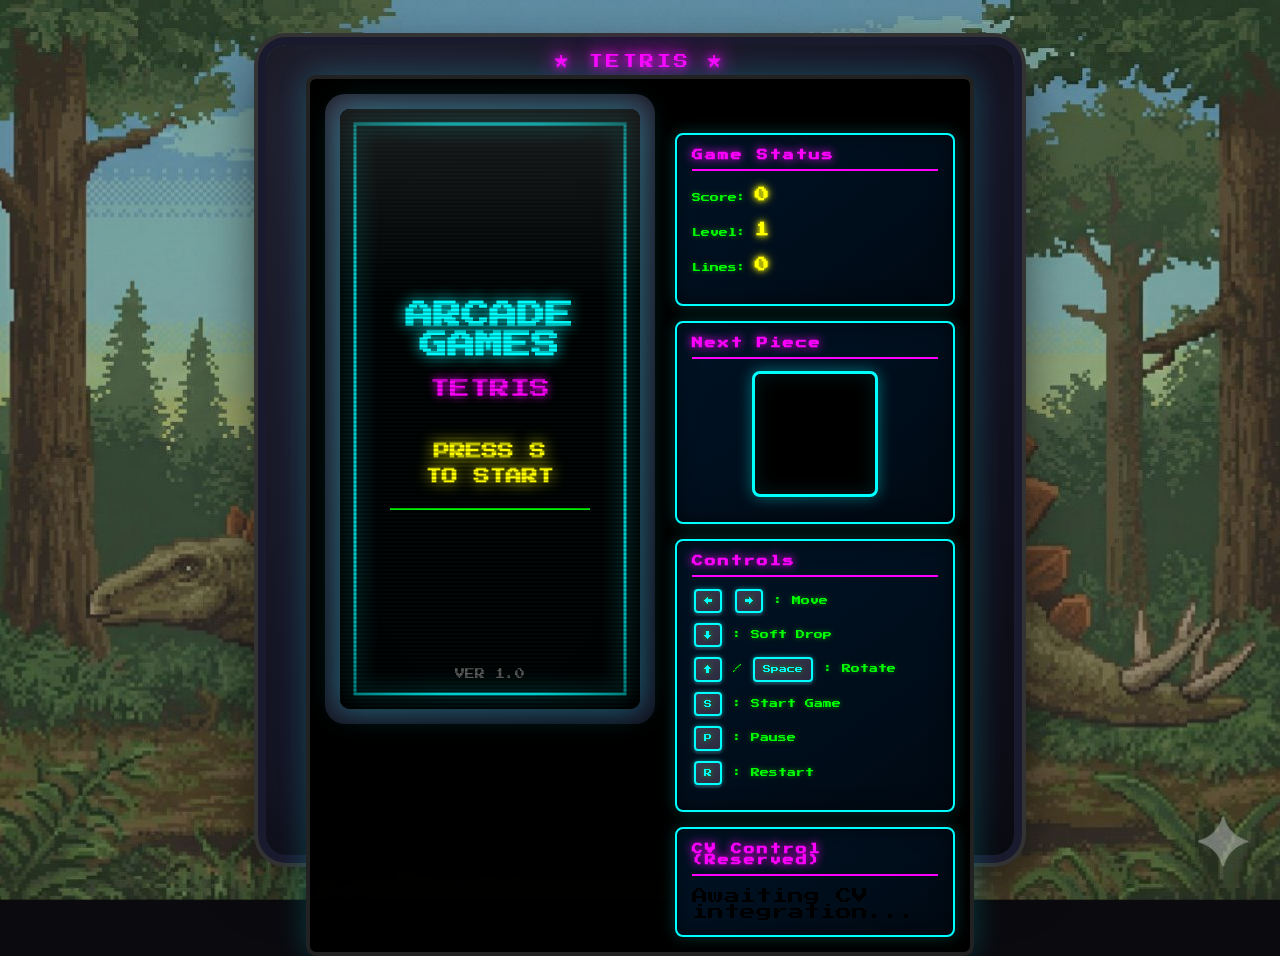
<file: index.html>
<!DOCTYPE html>
<html lang="en">
<head>
    <meta charset="UTF-8">
    <meta name="viewport" content="width=device-width, initial-scale=1.0">
    <title>Arcade Games</title>
    <link rel="stylesheet" href="style.css">
</head>
<body>
    <!-- 街機機台外框 -->
    <div class="arcade-cabinet">
        <div class="neon-border"></div>
        
        <div class="container">
            <!-- 遊戲區域 -->
            <div class="game-area">
                <!-- 螢幕外框 -->
                <div class="screen-bezel">
                    <canvas id="tetris" width="300" height="600"></canvas>
                    <!-- CRT 掃描線覆蓋層 -->
                    <div class="crt-overlay"></div>
                </div>
                
                <!-- 投幣孔裝飾 -->
                <div class="coin-slot"></div>
            </div>

            <!-- 側邊資訊面板 -->
            <div class="info-panel">
                <h2>Tetris</h2>
                
                <!-- 遊戲狀態 -->
                <div class="section">
                    <h3>Game Status</h3>
                    <p>Score: <span id="score">0</span></p>
                    <p>Level: <span id="level">1</span></p>
                    <p>Lines: <span id="lines">0</span></p>
                </div>

                <!-- 下一個方塊預覽 -->
                <div class="section">
                    <h3>Next Piece</h3>
                    <canvas id="nextPiece" width="120" height="120"></canvas>
                </div>

                <!-- 控制說明 -->
                <div class="section">
                    <h3>Controls</h3>
                    <p><kbd>←</kbd> <kbd>→</kbd> : Move</p>
                    <p><kbd>↓</kbd> : Soft Drop</p>
                    <p><kbd>↑</kbd> / <kbd>Space</kbd> : Rotate</p>
                    <p><kbd>S</kbd> : Start Game</p>
                    <p><kbd>P</kbd> : Pause</p>
                    <p><kbd>R</kbd> : Restart</p>
                </div>

                <!-- CV 整合區域（保留） -->
                <div class="section cv-section">
                    <h3>CV Control (Reserved)</h3>
                    <div id="cvStatus">Awaiting CV integration...</div>
                    <div id="cvDebug"></div>
                </div>
            </div>
        </div>
    </div>

    <script src="game.js"></script>
</body>
</html>
</file>
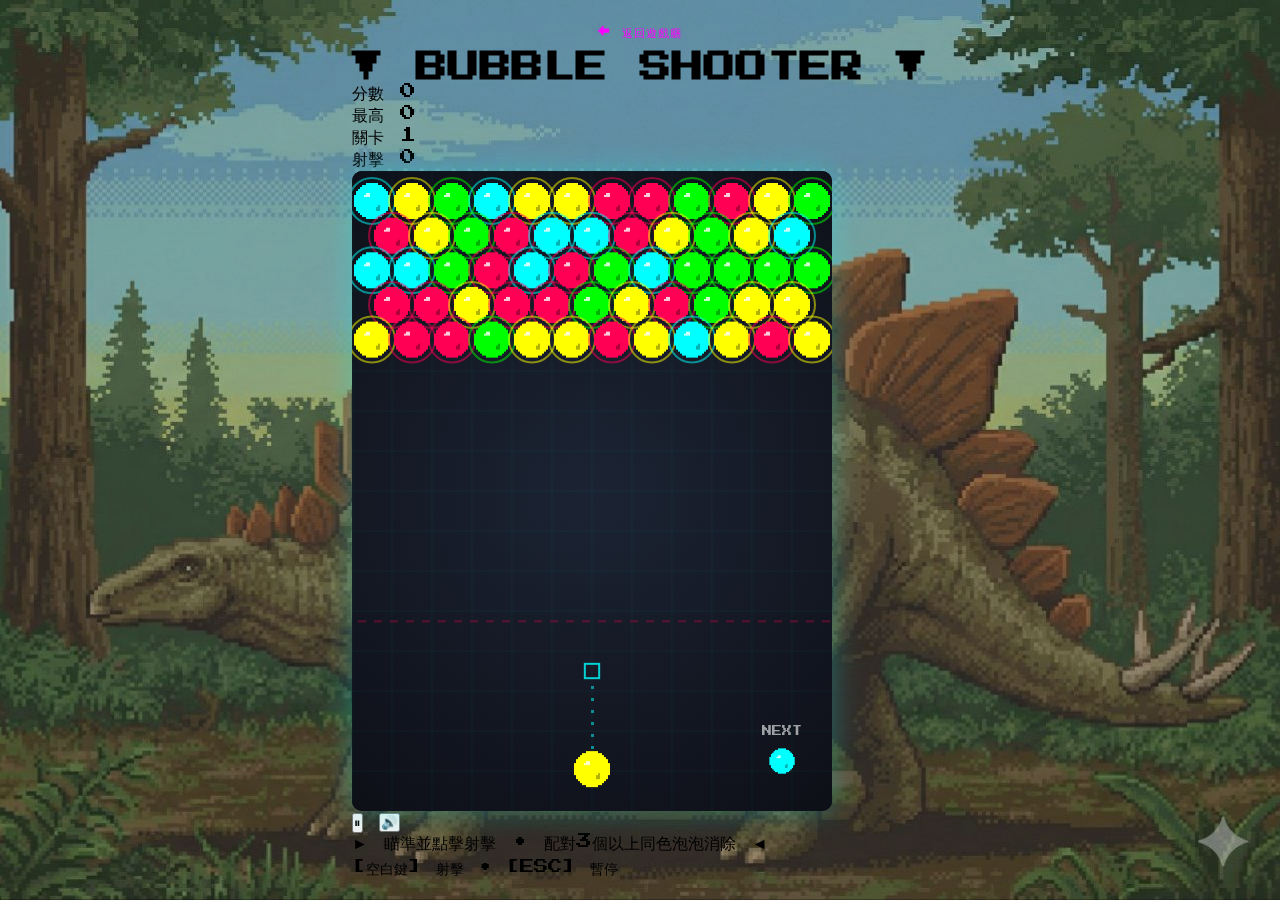
<file: bubble-shooter/index.html>
<!DOCTYPE html>
<html lang="zh-Hant">
<head>
    <meta charset="UTF-8">
    <meta name="viewport" content="width=device-width, initial-scale=1.0, maximum-scale=1.0, user-scalable=no">
    <meta name="description" content="8-Bit Retro Bubble Shooter - Classic arcade bubble popping game with authentic 8-bit visuals">
    <meta name="theme-color" content="#00ffff">
    <title>泡泡射手 - Arcade Collection</title>
    <link rel="stylesheet" href="style.css">
    <link rel="icon" href="data:image/svg+xml,<svg xmlns='http://www.w3.org/2000/svg' viewBox='0 0 100 100'><rect x='10' y='10' width='80' height='80' fill='%2300ffff'/><rect x='20' y='20' width='60' height='60' fill='%23000'/></svg>">
</head>
<body>
    <div class="crt-container">
        <!-- Retro CRT Effects -->
        <div class="scanlines"></div>
        <div class="glow"></div>
        <div class="vignette"></div>
        
        <!-- Star field background -->
        <div class="star-field" id="starField"></div>
        
        <div class="game-wrapper">
            <div style="text-align: center; margin-bottom: 10px;">
                <a href="../index.html" style="color: #ff00ff; text-decoration: none; font-family: 'Press Start 2P', cursive; font-size: 0.7rem; letter-spacing: 1px;">← 返回遊戲廳</a>
            </div>
            <header class="game-header">
                <h1 class="neon-title">▼ BUBBLE SHOOTER ▼</h1>
                <div class="stats">
                    <div class="stat-box">
                        <span class="stat-label">分數</span>
                        <span id="score" class="stat-value neon-text">0</span>
                    </div>
                    <div class="stat-box">
                        <span class="stat-label">最高</span>
                        <span id="highScore" class="stat-value neon-text">0</span>
                    </div>
                    <div class="stat-box">
                        <span class="stat-label">關卡</span>
                        <span id="level" class="stat-value neon-text">1</span>
                    </div>
                    <div class="stat-box">
                        <span class="stat-label">射擊</span>
                        <span id="shots" class="stat-value neon-text">0</span>
                    </div>
                </div>
            </header>
            
            <div class="game-container pixel-border">
                <canvas id="gameCanvas"></canvas>
                
                <!-- Game Over Overlay -->
                <div id="gameOver" class="overlay hidden">
                    <div class="overlay-content">
                        <h2 class="neon-title">遊戲結束</h2>
                        <p class="final-score">最終分數: <span id="finalScore">0</span></p>
                        <button id="restartBtn" class="neon-button">再玩一次</button>
                        <p style="margin-top: 15px; font-size: 0.7rem; color: rgba(255,255,255,0.5);">按 [R] 重新開始</p>
                    </div>
                </div>
                
                <!-- Level Complete Overlay -->
                <div id="levelComplete" class="overlay hidden">
                    <div class="overlay-content">
                        <h2 class="neon-title">過關！</h2>
                        <p class="level-score">獎勵: <span id="levelBonus">0</span></p>
                        <button id="nextLevelBtn" class="neon-button">下一關</button>
                    </div>
                </div>
                
                <!-- Pause Menu Overlay -->
                <div id="pauseMenu" class="overlay hidden">
                    <div class="overlay-content">
                        <h2 class="neon-title">暫停</h2>
                        <button id="resumeBtn" class="neon-button">繼續</button>
                    </div>
                </div>
            </div>
            
            <div class="controls">
                <button id="pauseBtn" class="control-btn" title="Pause (ESC)">⏸</button>
                <button id="soundBtn" class="control-btn" title="Toggle Sound">🔊</button>
            </div>
            
            <div class="instructions">
                <p>► 瞄準並點擊射擊 • 配對3個以上同色泡泡消除 ◄</p>
                <p style="font-size: 0.9rem; margin-top: 5px;">[空白鍵] 射擊 • [ESC] 暫停</p>
            </div>
        </div>
    </div>
    
    <script>
        // Generate star field
        const starField = document.getElementById('starField');
        for (let i = 0; i < 50; i++) {
            const star = document.createElement('div');
            star.className = 'star';
            star.style.left = Math.random() * 100 + '%';
            star.style.top = Math.random() * 100 + '%';
            star.style.animationDelay = Math.random() * 3 + 's';
            star.style.opacity = Math.random() * 0.5 + 0.2;
            starField.appendChild(star);
        }
    </script>
    <script src="game.js"></script>
</body>
</html>
</file>
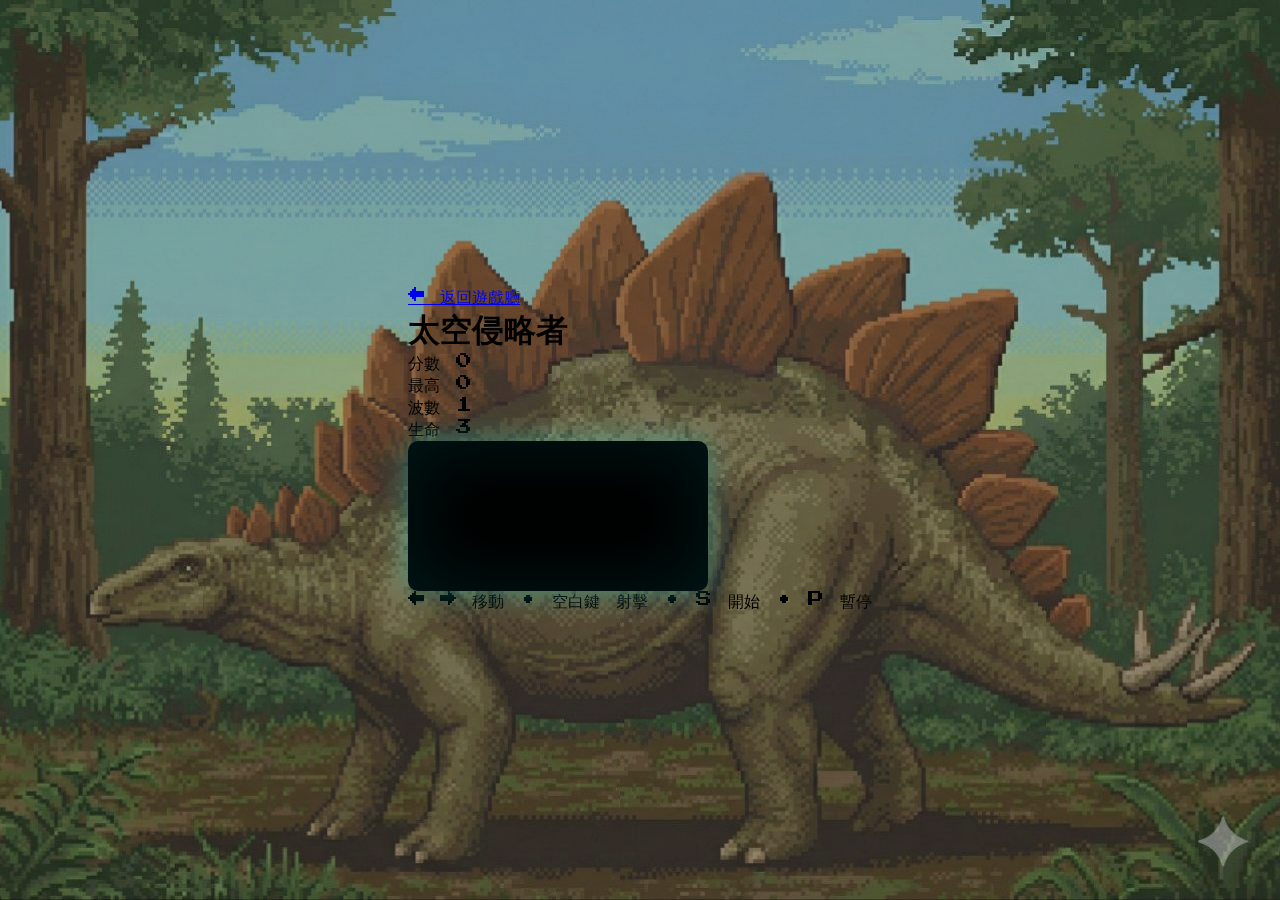
<file: space-invaders/index.html>
<!DOCTYPE html>
<html lang="zh-Hant">
<head>
    <meta charset="UTF-8">
    <meta name="viewport" content="width=device-width, initial-scale=1.0, maximum-scale=1.0, user-scalable=no">
    <meta name="apple-mobile-web-app-capable" content="yes">
    <meta name="mobile-web-app-capable" content="yes">
    <title>太空侵略者 — 復古遊戲廳</title>
    <link rel="stylesheet" href="style.css">
</head>
<body>
    <div class="crt-container">
        <div class="scanlines"></div>
        <div class="vignette"></div>

        <div class="game-wrapper">
            <div class="back-link">
                <a href="../index.html">← 返回遊戲廳</a>
            </div>

            <header class="game-header">
                <h1 class="neon-title">太空侵略者</h1>
                <div class="stats">
                    <div class="stat-box">
                        <span class="stat-label">分數</span>
                        <span id="score" class="stat-value">0</span>
                    </div>
                    <div class="stat-box">
                        <span class="stat-label">最高</span>
                        <span id="highScore" class="stat-value">0</span>
                    </div>
                    <div class="stat-box">
                        <span class="stat-label">波數</span>
                        <span id="wave" class="stat-value">1</span>
                    </div>
                    <div class="stat-box">
                        <span class="stat-label">生命</span>
                        <span id="lives" class="stat-value">3</span>
                    </div>
                </div>
            </header>

            <div class="game-container">
                <canvas id="gameCanvas"></canvas>
            </div>

            <div class="touch-controls">
                <button class="touch-btn" id="btn-left"><span class="arrow-left">↑</span></button>
                <button class="touch-btn action" id="btn-fire">發射</button>
                <button class="touch-btn" id="btn-right"><span class="arrow-right">↑</span></button>
            </div>

            <div class="instructions">
                <p>← → 移動 • 空白鍵 射擊 • S 開始 • P 暫停</p>
            </div>
        </div>
    </div>

    <script src="game.js"></script>
</body>
</html>
</file>
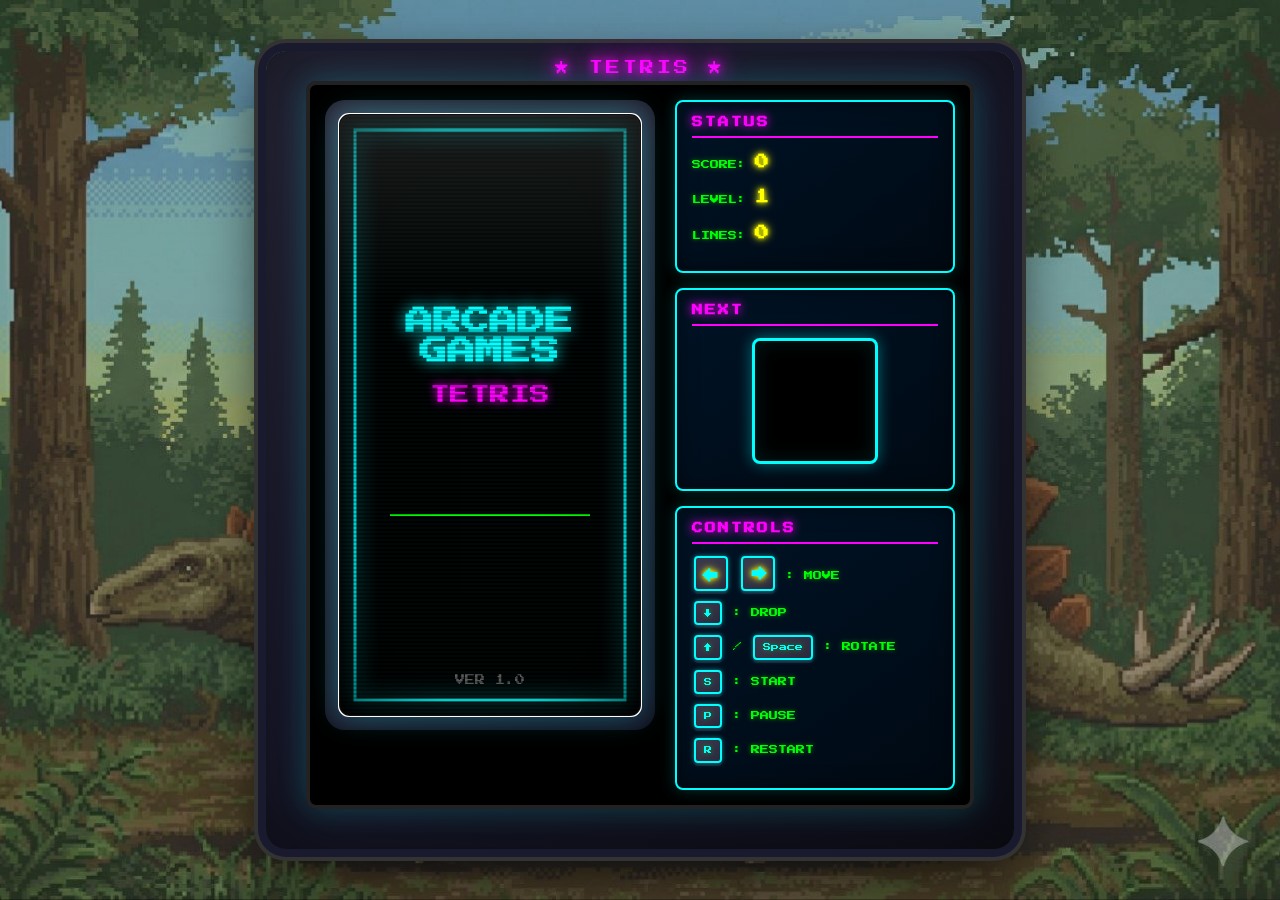
<file: tetris/index.html>
<!DOCTYPE html>
<html lang="zh-Hant">
<head>
    <meta charset="UTF-8">
    <meta name="viewport" content="width=device-width, initial-scale=1.0, maximum-scale=1.0, user-scalable=no">
    <meta name="apple-mobile-web-app-capable" content="yes">
    <meta name="mobile-web-app-capable" content="yes">
    <title>TETRIS — ARCADE COLLECTION</title>
    <link rel="stylesheet" href="style.css">
</head>
<body>
    <div class="arcade-cabinet">
        <div class="neon-border"></div>
        <div class="container">
            <div class="game-area">
                <div class="screen-bezel">
                    <canvas id="tetris" width="300" height="600" tabindex="0"></canvas>
                    <div class="crt-overlay"></div>
                </div>
                <div class="touch-controls">
                    <button class="touch-btn" id="btn-left"><span class="arrow-left">↑</span></button>
                    <button class="touch-btn" id="btn-down">↓</button>
                    <button class="touch-btn" id="btn-right"><span class="arrow-right">↑</span></button>
                    <button class="touch-btn action" id="btn-rotate">ROTATE</button>
                </div>
            </div>
            <div class="info-panel">
                <div class="section">
                    <h3>STATUS</h3>
                    <p>SCORE: <span id="score">0</span></p>
                    <p>LEVEL: <span id="level">1</span></p>
                    <p>LINES: <span id="lines">0</span></p>
                </div>
                <div class="section">
                    <h3>NEXT</h3>
                    <canvas id="nextPiece" width="120" height="120"></canvas>
                </div>
                <div class="section">
                    <h3>CONTROLS</h3>
                    <p><kbd><span class="arrow-left">↑</span></kbd> <kbd><span class="arrow-right">↑</span></kbd> : MOVE</p>
                    <p><kbd>↓</kbd> : DROP</p>
                    <p><kbd>↑</kbd> / <kbd>Space</kbd> : ROTATE</p>
                    <p><kbd>S</kbd> : START</p>
                    <p><kbd>P</kbd> : PAUSE</p>
                    <p><kbd>R</kbd> : RESTART</p>
                </div>
            </div>
        </div>
    </div>
    <script src="game.js?v=11"></script>
</body>
</html>
</file>
<file: style.css>
/* 導入復古像素字體 */
@import url('https://fonts.googleapis.com/css2?family=Press+Start+2P&display=swap');

/* 全局樣式 */
* {
    margin: 0;
    padding: 0;
    box-sizing: border-box;
}

body {
    font-family: 'Press Start 2P', cursive;
    background: #0a0a0f;
    display: flex;
    justify-content: center;
    align-items: center;
    min-height: 100vh;
    padding: 10px;
    position: relative;
    overflow: hidden;
}

/* 隱藏滾動條但保持可滾動 */
body::-webkit-scrollbar,
.arcade-cabinet::-webkit-scrollbar,
.container::-webkit-scrollbar {
    display: none;
}

body, .arcade-cabinet, .container {
    -ms-overflow-style: none;
    scrollbar-width: none;
}

/* 深色復古背景 */
body::before {
    content: '';
    position: fixed;
    top: 0;
    left: 0;
    width: 100%;
    height: 100%;
    background: 
        radial-gradient(ellipse at center, #1a1a2e 0%, #0a0a0f 100%);
    z-index: -2;
}

/* 劍龍像素背景圖 */
body::after {
    content: '';
    position: fixed;
    top: 0;
    left: 0;
    width: 100vw;
    height: 100vh;
    background-image: url('stegosaurus.jpg');
    background-size: cover;
    background-repeat: no-repeat;
    background-position: center center;
    opacity: 0.75;
    z-index: -1;
    pointer-events: none;
}

/* ===== 街機機台外框 ===== */
.arcade-cabinet {
    background: linear-gradient(145deg, #2a2a3e 0%, #1a1a2e 50%, #0f0f1a 100%);
    padding: 30px 40px 40px 40px;
    border-radius: 20px;
    position: relative;
    box-shadow: 
        0 0 0 8px #1a1a2e,
        0 0 0 12px #333,
        0 20px 60px rgba(0, 0, 0, 0.8),
        inset 0 0 100px rgba(0, 0, 0, 0.5);
    max-height: 90vh;
    min-height: 780px;
}

/* 機台頂部裝飾 */
.arcade-cabinet::before {
    content: '★ TETRIS ★';
    position: absolute;
    top: 10px;
    left: 50%;
    transform: translateX(-50%);
    font-size: 14px;
    color: #ff00ff;
    text-shadow: 
        0 0 10px #ff00ff,
        0 0 20px #ff00ff,
        0 0 30px #ff00ff;
    letter-spacing: 3px;
}

/* 霓虹邊框光效 */
.neon-border {
    position: absolute;
    top: -2px;
    left: -2px;
    right: -2px;
    bottom: -2px;
    background: linear-gradient(45deg, #ff00ff, #00ffff, #ffff00, #ff00ff);
    border-radius: 22px 22px 0 0;
    z-index: -1;
    opacity: 0.6;
    animation: neon-pulse 3s ease-in-out infinite;
}

@keyframes neon-pulse {
    0%, 100% { opacity: 0.4; }
    50% { opacity: 0.8; }
}

.container {
    display: flex;
    gap: 20px;
    background: rgba(0, 0, 0, 0.98);
    padding: 15px;
    border-radius: 10px;
    border: 4px solid #222;
    position: relative;
    box-shadow: 
        inset 0 0 100px rgba(0, 0, 0, 0.8),
        0 0 30px rgba(0, 255, 255, 0.2);
}

/* 螢幕外框（塑膠感） */
.screen-bezel {
    background: linear-gradient(145deg, #3a3a4e 0%, #1a1a2e 100%);
    padding: 15px;
    border-radius: 20px;
    box-shadow: 
        inset 0 0 20px rgba(0, 0, 0, 0.5),
        0 5px 15px rgba(0, 0, 0, 0.5);
    position: relative;
}

/* 螢幕玻璃反光 */
.screen-bezel::before {
    content: '';
    position: absolute;
    top: 15px;
    left: 15px;
    right: 15px;
    height: 30%;
    background: linear-gradient(
        180deg,
        rgba(255, 255, 255, 0.1) 0%,
        transparent 100%
    );
    border-radius: 10px 10px 0 0;
    pointer-events: none;
    z-index: 20;
}

/* 遊戲區域 */
.game-area {
    display: flex;
    flex-direction: column;
    align-items: center;
    position: relative;
}

/* ===== CRT 螢幕效果 ===== */
#tetris {
    border-radius: 10px;
    background: #000;
    box-shadow: 
        inset 0 0 80px rgba(0, 255, 255, 0.1),
        0 0 30px rgba(0, 255, 255, 0.3);
    position: relative;
    display: block;
}

/* CRT 掃描線 */
.crt-overlay {
    position: absolute;
    top: 15px;
    left: 15px;
    right: 15px;
    bottom: 15px;
    pointer-events: none;
    z-index: 10;
    border-radius: 10px;
    overflow: hidden;
}

.crt-overlay::before {
    content: '';
    position: absolute;
    top: 0;
    left: 0;
    width: 100%;
    height: 100%;
    background: repeating-linear-gradient(
        0deg,
        rgba(0, 0, 0, 0.25) 0px,
        rgba(0, 0, 0, 0.25) 2px,
        transparent 2px,
        transparent 4px
    );
    animation: scanlines 8s linear infinite;
}

/* 掃描線移動效果 */
@keyframes scanlines {
    0% { transform: translateY(0); }
    100% { transform: translateY(4px); }
}

/* CRT 螢幕曲率 */
.crt-overlay::after {
    content: '';
    position: absolute;
    top: 0;
    left: 0;
    width: 100%;
    height: 100%;
    background: radial-gradient(
        ellipse at center,
        transparent 0%,
        transparent 70%,
        rgba(0, 0, 0, 0.4) 100%
    );
    box-shadow: inset 0 0 100px rgba(0, 0, 0, 0.5);
}

/* 螢幕閃爍 */
.screen-flicker {
    animation: flicker 0.12s infinite;
}

@keyframes flicker {
    0% { opacity: 0.97; }
    50% { opacity: 1; }
    100% { opacity: 0.98; }
}

/* ===== 側邊資訊面板 ===== */
.info-panel {
    width: 280px;
    display: flex;
    flex-direction: column;
    gap: 15px;
}

@keyframes title-glow {
    from { 
        text-shadow: 0 0 10px #00ffff, 0 0 20px #00ffff;
        color: #00ffff;
    }
    to { 
        text-shadow: 0 0 20px #00ffff, 0 0 30px #00ffff, 0 0 40px #00ffff;
        color: #80ffff;
    }
}

/* 資訊區塊 */
.section {
    background: linear-gradient(145deg, rgba(0, 20, 40, 0.95) 0%, rgba(0, 10, 20, 0.95) 100%);
    padding: 15px;
    border-radius: 8px;
    border: 2px solid #00ffff;
    box-shadow: 
        0 0 15px rgba(0, 255, 255, 0.2),
        inset 0 0 20px rgba(0, 0, 0, 0.5);
    position: relative;
}

.section h3 {
    color: #ff00ff;
    font-size: 11px;
    margin-bottom: 12px;
    border-bottom: 2px solid #ff00ff;
    padding-bottom: 8px;
    text-shadow: 0 0 10px #ff00ff;
    letter-spacing: 2px;
}

.section p {
    color: #00ff00;
    margin: 10px 0;
    font-size: 9px;
    line-height: 1.8;
    text-shadow: 0 0 5px rgba(0, 255, 0, 0.5);
}

.section span {
    font-weight: bold;
    color: #ffff00;
    font-size: 14px;
    text-shadow: 
        0 0 5px #ffff00,
        0 0 10px #ffff00;
}

/* 下一個方塊預覽 */
#nextPiece {
    background: #000;
    border: 3px solid #00ffff;
    border-radius: 8px;
    display: block;
    margin: 10px auto;
    box-shadow: 
        0 0 15px rgba(0, 255, 255, 0.4),
        inset 0 0 20px rgba(0, 255, 255, 0.1);
}

/* ===== 開始畫面文字閃爍 ===== */
.blink-text {
    animation: blink 1s step-end infinite;
}

@keyframes blink {
    0%, 100% { opacity: 1; }
    50% { opacity: 0; }
}

/* ===== 響應式設計 ===== */
@media (max-width: 768px) {
    .arcade-cabinet {
        padding: 30px 20px 40px 20px;
    }
    
    .container {
        flex-direction: column;
        align-items: center;
        padding: 20px;
    }

    .info-panel {
        width: 100%;
        max-width: 300px;
    }
    
    .info-panel h2 {
        font-size: 14px;
    }
    
    .section h3 {
        font-size: 10px;
    }
    
    .section p {
        font-size: 8px;
    }
}

/* 遊戲結束時的效果 */
.game-over {
    animation: game-over-flash 0.5s ease-in-out infinite;
}

@keyframes game-over-flash {
    0%, 100% { filter: brightness(1); }
    50% { filter: brightness(0.5); }
}

/* 控制說明的鍵盤按鈕樣式 */
.section p kbd {
    background: linear-gradient(145deg, #3a3a4e 0%, #2a2a3e 100%);
    border: 2px solid #00ffff;
    border-radius: 4px;
    padding: 3px 8px;
    font-family: 'Press Start 2P', monospace;
    font-size: 8px;
    color: #00ffff;
    box-shadow: 
        0 0 5px rgba(0, 255, 255, 0.5),
        0 3px 0 #1a1a2e;
    margin: 0 2px;
    display: inline-block;
}
</file>
<file: bubble-shooter/style.css>
/* Import retro pixel font */
@import url('https://fonts.googleapis.com/css2?family=Press+Start+2P&display=swap');

/* Global styles */
* {
    margin: 0;
    padding: 0;
    box-sizing: border-box;
}

body {
    font-family: 'Press Start 2P', cursive;
    background: #0a0a0f;
    display: flex;
    justify-content: center;
    align-items: center;
    min-height: 100vh;
    padding: 10px;
    position: relative;
    overflow: hidden;
    touch-action: none;
    overscroll-behavior: none;
}

/* Hide scrollbars but keep scrollable */
body::-webkit-scrollbar,
.arcade-cabinet::-webkit-scrollbar,
.container::-webkit-scrollbar {
    display: none;
}

body, .arcade-cabinet, .container {
    -ms-overflow-style: none;
    scrollbar-width: none;
}

/* Dark retro background */
body::before {
    content: '';
    position: fixed;
    top: 0;
    left: 0;
    width: 100%;
    height: 100%;
    background: 
        radial-gradient(ellipse at center, #1a1a2e 0%, #0a0a0f 100%);
    z-index: -2;
}

/* Stegosaurus pixel background */
body::after {
    content: '';
    position: fixed;
    top: 0;
    left: 0;
    width: 100vw;
    height: 100vh;
    background-image: url('../stegosaurus.jpg');
    background-size: cover;
    background-repeat: no-repeat;
    background-position: center center;
    opacity: 0.75;
    z-index: -1;
    pointer-events: none;
}

/* ===== Arcade Cabinet Frame ===== */
.arcade-cabinet {
    background: linear-gradient(145deg, #2a2a3e 0%, #1a1a2e 50%, #0f0f1a 100%);
    padding: 30px 40px 40px 40px;
    border-radius: 20px;
    position: relative;
    box-shadow: 
        0 0 0 8px #1a1a2e,
        0 0 0 12px #333,
        0 20px 60px rgba(0, 0, 0, 0.8),
        inset 0 0 100px rgba(0, 0, 0, 0.5);
    max-height: 90vh;
    min-height: 780px;
}

/* Cabinet top decoration */
.arcade-cabinet::before {
    content: '★ BUBBLE SHOOTER ★';
    position: absolute;
    top: 10px;
    left: 50%;
    transform: translateX(-50%);
    font-size: 14px;
    color: #ff00ff;
    text-shadow: 
        0 0 10px #ff00ff,
        0 0 20px #ff00ff,
        0 0 30px #ff00ff;
    letter-spacing: 3px;
}

/* Neon border glow effect */
.neon-border {
    position: absolute;
    top: -2px;
    left: -2px;
    right: -2px;
    bottom: -2px;
    background: linear-gradient(45deg, #ff00ff, #00ffff, #ffff00, #ff00ff);
    border-radius: 22px 22px 0 0;
    z-index: -1;
    opacity: 0.6;
    animation: neon-pulse 3s ease-in-out infinite;
}

@keyframes neon-pulse {
    0%, 100% { opacity: 0.4; }
    50% { opacity: 0.8; }
}

.container {
    display: flex;
    gap: 20px;
    background: rgba(0, 0, 0, 0.98);
    padding: 15px;
    border-radius: 10px;
    border: 4px solid #222;
    position: relative;
    box-shadow: 
        inset 0 0 100px rgba(0, 0, 0, 0.8),
        0 0 30px rgba(0, 255, 255, 0.2);
}

/* Screen bezel (plastic feel) */
.screen-bezel {
    background: linear-gradient(145deg, #3a3a4e 0%, #1a1a2e 100%);
    padding: 15px;
    border-radius: 20px;
    box-shadow: 
        inset 0 0 20px rgba(0, 0, 0, 0.5),
        0 5px 15px rgba(0, 0, 0, 0.5);
    position: relative;
}

/* Screen glass reflection */
.screen-bezel::before {
    content: '';
    position: absolute;
    top: 15px;
    left: 15px;
    right: 15px;
    height: 30%;
    background: linear-gradient(
        180deg,
        rgba(255, 255, 255, 0.1) 0%,
        transparent 100%
    );
    border-radius: 10px 10px 0 0;
    pointer-events: none;
    z-index: 20;
}

/* Game area */
.game-area {
    display: flex;
    flex-direction: column;
    align-items: center;
    position: relative;
}

/* ===== CRT Screen Effects ===== */
#gameCanvas {
    border-radius: 10px;
    background: #000;
    box-shadow: 
        inset 0 0 80px rgba(0, 255, 255, 0.1),
        0 0 30px rgba(0, 255, 255, 0.3);
    position: relative;
    display: block;
    cursor: crosshair;
}

/* CRT scanlines */
.crt-overlay {
    position: absolute;
    top: 15px;
    left: 15px;
    right: 15px;
    bottom: 15px;
    pointer-events: none;
    z-index: 10;
    border-radius: 10px;
    overflow: hidden;
}

.crt-overlay::before {
    content: '';
    position: absolute;
    top: 0;
    left: 0;
    width: 100%;
    height: 100%;
    background: repeating-linear-gradient(
        0deg,
        rgba(0, 0, 0, 0.25) 0px,
        rgba(0, 0, 0, 0.25) 2px,
        transparent 2px,
        transparent 4px
    );
    animation: scanlines 8s linear infinite;
}

/* Scanline movement effect */
@keyframes scanlines {
    0% { transform: translateY(0); }
    100% { transform: translateY(4px); }
}

/* CRT screen curvature */
.crt-overlay::after {
    content: '';
    position: absolute;
    top: 0;
    left: 0;
    width: 100%;
    height: 100%;
    background: radial-gradient(
        ellipse at center,
        transparent 0%,
        transparent 70%,
        rgba(0, 0, 0, 0.4) 100%
    );
    box-shadow: inset 0 0 100px rgba(0, 0, 0, 0.5);
}

/* Screen flicker */
.screen-flicker {
    animation: flicker 0.12s infinite;
}

@keyframes flicker {
    0% { opacity: 0.97; }
    50% { opacity: 1; }
    100% { opacity: 0.98; }
}

/* ===== Side Info Panel ===== */
.info-panel {
    width: 280px;
    display: flex;
    flex-direction: column;
    gap: 15px;
}

@keyframes title-glow {
    from { 
        text-shadow: 0 0 10px #00ffff, 0 0 20px #00ffff;
        color: #00ffff;
    }
    to { 
        text-shadow: 0 0 20px #00ffff, 0 0 30px #00ffff, 0 0 40px #00ffff;
        color: #80ffff;
    }
}

/* Info section */
.section {
    background: linear-gradient(145deg, rgba(0, 20, 40, 0.95) 0%, rgba(0, 10, 20, 0.95) 100%);
    padding: 15px;
    border-radius: 8px;
    border: 2px solid #00ffff;
    box-shadow: 
        0 0 15px rgba(0, 255, 255, 0.2),
        inset 0 0 20px rgba(0, 0, 0, 0.5);
    position: relative;
}

.section h3 {
    color: #ff00ff;
    font-size: 11px;
    margin-bottom: 12px;
    border-bottom: 2px solid #ff00ff;
    padding-bottom: 8px;
    text-shadow: 0 0 10px #ff00ff;
    letter-spacing: 2px;
}

.section p {
    color: #00ff00;
    margin: 10px 0;
    font-size: 9px;
    line-height: 1.8;
    text-shadow: 0 0 5px rgba(0, 255, 0, 0.5);
}

.section span {
    font-weight: bold;
    color: #ffff00;
    font-size: 14px;
    text-shadow: 
        0 0 5px #ffff00,
        0 0 10px #ffff00;
}

/* Next bubble preview */
#nextBubble {
    background: #000;
    border: 3px solid #00ffff;
    border-radius: 8px;
    display: block;
    margin: 10px auto;
    box-shadow: 
        0 0 15px rgba(0, 255, 255, 0.4),
        inset 0 0 20px rgba(0, 255, 255, 0.1);
}

/* ===== Start Screen Text Blink ===== */
.blink-text {
    animation: blink 1s step-end infinite;
}

@keyframes blink {
    0%, 100% { opacity: 1; }
    50% { opacity: 0; }
}

/* ===== Responsive Design ===== */
@media (max-width: 768px) {
    .arcade-cabinet {
        padding: 30px 20px 40px 20px;
    }
    
    .container {
        flex-direction: column;
        align-items: center;
        padding: 20px;
    }

    .info-panel {
        width: 100%;
        max-width: 300px;
    }
    
    .info-panel h2 {
        font-size: 14px;
    }
    
    .section h3 {
        font-size: 10px;
    }
    
    .section p {
        font-size: 8px;
    }
}

/* Game over effect */
.game-over {
    animation: game-over-flash 0.5s ease-in-out infinite;
}

@keyframes game-over-flash {
    0%, 100% { filter: brightness(1); }
    50% { filter: brightness(0.5); }
}

/* Keyboard button styles for controls */
.section p kbd {
    background: linear-gradient(145deg, #3a3a4e 0%, #2a2a3e 100%);
    border: 2px solid #00ffff;
    border-radius: 4px;
    padding: 3px 8px;
    font-family: 'Press Start 2P', monospace;
    font-size: 8px;
    color: #00ffff;
    box-shadow: 
        0 0 5px rgba(0, 255, 255, 0.5),
        0 3px 0 #1a1a2e;
    margin: 0 2px;
    display: inline-block;
}

/* ===== Touch Controls (Mobile) ===== */
.touch-controls {
    display: none; /* Hidden by default on desktop */
    width: 100%;
    padding: 15px 10px;
    gap: 12px;
    align-items: center;
    justify-content: center;
}

.touch-btn {
    width: 75px;
    height: 60px;
    background: linear-gradient(145deg, #2a2a4e 0%, #1a1a3e 100%);
    border: 2px solid #00ffff;
    border-radius: 10px;
    color: #00ffff;
    font-family: 'Press Start 2P', monospace;
    font-size: 14px;
    text-shadow: 0 0 10px #00ffff;
    box-shadow: 
        0 0 15px rgba(0, 255, 255, 0.3),
        inset 0 0 20px rgba(0, 255, 255, 0.1);
    cursor: pointer;
    user-select: none;
    -webkit-tap-highlight-color: transparent;
    touch-action: manipulation;
    display: flex;
    align-items: center;
    justify-content: center;
}

.section span.arrow-left {
    display: inline-block;
    transform: rotate(-90deg);
    color: #00ffff;
    font-size: 8px;
    text-shadow: inherit;
}

.section span.arrow-right {
    display: inline-block;
    transform: rotate(90deg);
    color: #00ffff;
    font-size: 8px;
    text-shadow: inherit;
}

/* Touch control arrows */
.touch-btn .arrow-left {
    display: inline-block;
    transform: rotate(-90deg);
}

.touch-btn .arrow-right {
    display: inline-block;
    transform: rotate(90deg);
}

.touch-btn:active {
    background: linear-gradient(145deg, #00ffff 0%, #0088cc 100%);
    color: #000;
    box-shadow: 
        0 0 25px rgba(0, 255, 255, 0.8),
        inset 0 0 20px rgba(0, 0, 0, 0.2);
    transform: scale(0.95);
}

.touch-btn.action {
    width: 90px;
    height: 60px;
    font-size: 10px;
    border-color: #ff00ff;
    color: #ff00ff;
    text-shadow: 0 0 10px #ff00ff;
    box-shadow: 
        0 0 15px rgba(255, 0, 255, 0.3),
        inset 0 0 20px rgba(255, 0, 255, 0.1);
}

.touch-btn.action:active {
    background: linear-gradient(145deg, #ff00ff 0%, #cc00cc 100%);
    color: #fff;
    box-shadow: 
        0 0 25px rgba(255, 0, 255, 0.8);
}

/* ===== Mobile Responsive ===== */
@media (max-width: 768px) {
    body {
        padding: 5px;
        touch-action: none;
        overscroll-behavior: none;
    }
    
    .arcade-cabinet {
        padding: 10px 10px 5px 10px;
        min-height: auto;
        max-height: 100vh;
        width: 100%;
    }
    
    .arcade-cabinet::before {
        font-size: 12px;
        top: 5px;
    }
    
    .container {
        flex-direction: column;
        align-items: center;
        padding: 8px;
        gap: 5px;
    }

    /* Resize canvas for mobile */
    #gameCanvas {
        width: 300px;
        height: 400px;
    }
    
    .screen-bezel {
        padding: 8px;
    }
    
    .crt-overlay {
        top: 8px;
        left: 8px;
        right: 8px;
        bottom: 8px;
    }

    /* Show touch controls */
    .touch-controls {
        display: flex;
        padding: 10px 5px;
        gap: 8px;
    }
    
    .touch-btn {
        width: 60px;
        height: 50px;
    }
    
    .touch-btn .arrow {
        font-size: 20px;
    }
    
    .touch-btn.action {
        width: 70px;
        height: 50px;
        font-size: 9px;
    }
    
    /* Reposition info panel for portrait - move to top */
    .info-panel {
        order: -1;
        width: 100%;
        max-width: 100%;
        flex-direction: row;
        flex-wrap: wrap;
        justify-content: space-around;
        gap: 8px;
        margin-bottom: 5px;
    }
    
    .info-panel .section {
        flex: 1;
        min-width: 80px;
        padding: 8px;
    }
    
    .info-panel .section:nth-child(3) {
        display: none; /* Hide keyboard controls section on mobile */
    }
    
    .section h3 {
        font-size: 7px;
        margin-bottom: 5px;
        padding-bottom: 3px;
    }
    
    .section p {
        font-size: 6px;
        margin: 3px 0;
    }
    
    .section span {
        font-size: 8px;
    }
    
    #nextBubble {
        width: 60px;
        height: 60px;
        margin: 3px auto;
    }
}

/* Overlay styles for game states */
.overlay {
    position: absolute;
    top: 15px;
    left: 15px;
    right: 15px;
    bottom: 15px;
    background: rgba(5, 5, 8, 0.95);
    display: flex;
    align-items: center;
    justify-content: center;
    border-radius: 10px;
    backdrop-filter: blur(5px);
    animation: overlayFadeIn 0.3s ease;
    z-index: 30;
}

@keyframes overlayFadeIn {
    from { opacity: 0; }
    to { opacity: 1; }
}

.overlay.hidden {
    display: none;
}

.overlay-content {
    text-align: center;
    padding: 40px;
    animation: contentBounce 0.5s ease;
}

@keyframes contentBounce {
    0% { transform: scale(0.8); opacity: 0; }
    50% { transform: scale(1.05); }
    100% { transform: scale(1); opacity: 1; }
}

.overlay-content h2 {
    font-size: 1.5rem;
    margin-bottom: 25px;
    color: #ff00ff;
    text-shadow: 
        0 0 10px #ff00ff,
        0 0 20px #ff00ff;
    animation: rainbowFlash 1s linear infinite;
}

@keyframes rainbowFlash {
    0% { text-shadow: 0 0 10px #ff0000, 0 0 20px #ff0000; color: #ff0000; }
    20% { text-shadow: 0 0 10px #ff00ff, 0 0 20px #ff00ff; color: #ff00ff; }
    40% { text-shadow: 0 0 10px #00ffff, 0 0 20px #00ffff; color: #00ffff; }
    60% { text-shadow: 0 0 10px #00ff00, 0 0 20px #00ff00; color: #00ff00; }
    80% { text-shadow: 0 0 10px #ffff00, 0 0 20px #ffff00; color: #ffff00; }
    100% { text-shadow: 0 0 10px #ff0000, 0 0 20px #ff0000; color: #ff0000; }
}

.overlay-content p {
    font-size: 1.2rem;
    margin-bottom: 30px;
    color: #00ff00;
    text-shadow: 0 0 10px #00ff00;
}

.overlay-content button {
    font-family: 'Press Start 2P', cursive;
    font-size: 0.8rem;
    padding: 15px 30px;
    background: transparent;
    border: 4px solid #00ffff;
    color: #00ffff;
    cursor: pointer;
    text-transform: uppercase;
    letter-spacing: 2px;
    transition: all 0.2s;
    box-shadow:
        inset 0 0 10px rgba(0, 255, 255, 0.1),
        4px 4px 0 rgba(0, 0, 0, 0.5);
    position: relative;
}

.overlay-content button:hover {
    background: rgba(0, 255, 255, 0.15);
    box-shadow:
        0 0 20px rgba(0, 255, 255, 0.4),
        inset 0 0 20px rgba(0, 255, 255, 0.1),
        4px 4px 0 rgba(0, 0, 0, 0.5);
    transform: translate(-2px, -2px);
}

.overlay-content button:active {
    transform: translate(2px, 2px);
    box-shadow:
        inset 0 0 20px rgba(0, 255, 255, 0.2),
        2px 2px 0 rgba(0, 0, 0, 0.5);
}
</file>
<file: space-invaders/style.css>
/* Import retro pixel font */
@import url('https://fonts.googleapis.com/css2?family=Press+Start+2P&display=swap');

/* Global styles */
* {
    margin: 0;
    padding: 0;
    box-sizing: border-box;
}

body {
    font-family: 'Press Start 2P', cursive;
    background: #0a0a0f;
    display: flex;
    justify-content: center;
    align-items: center;
    min-height: 100vh;
    padding: 10px;
    position: relative;
    overflow: hidden;
    touch-action: none;
    overscroll-behavior: none;
}

/* Hide scrollbars but keep scrollable */
body::-webkit-scrollbar,
.arcade-cabinet::-webkit-scrollbar,
.container::-webkit-scrollbar {
    display: none;
}

body, .arcade-cabinet, .container {
    -ms-overflow-style: none;
    scrollbar-width: none;
}

/* Dark retro background */
body::before {
    content: '';
    position: fixed;
    top: 0;
    left: 0;
    width: 100%;
    height: 100%;
    background: 
        radial-gradient(ellipse at center, #1a1a2e 0%, #0a0a0f 100%);
    z-index: -2;
}

/* Stegosaurus pixel background */
body::after {
    content: '';
    position: fixed;
    top: 0;
    left: 0;
    width: 100vw;
    height: 100vh;
    background-image: url('../stegosaurus.jpg');
    background-size: cover;
    background-repeat: no-repeat;
    background-position: center center;
    opacity: 0.75;
    z-index: -1;
    pointer-events: none;
}

/* ===== Arcade Cabinet Frame ===== */
.arcade-cabinet {
    background: linear-gradient(145deg, #2a2a3e 0%, #1a1a2e 50%, #0f0f1a 100%);
    padding: 30px 40px 40px 40px;
    border-radius: 20px;
    position: relative;
    box-shadow: 
        0 0 0 8px #1a1a2e,
        0 0 0 12px #333,
        0 20px 60px rgba(0, 0, 0, 0.8),
        inset 0 0 100px rgba(0, 0, 0, 0.5);
    max-height: 90vh;
    min-height: 780px;
}

/* Cabinet top decoration */
.arcade-cabinet::before {
    content: '★ SPACE INVADERS ★';
    position: absolute;
    top: 10px;
    left: 50%;
    transform: translateX(-50%);
    font-size: 14px;
    color: #ff6600;
    text-shadow: 
        0 0 10px #ff6600,
        0 0 20px #ff6600,
        0 0 30px #ff6600;
    letter-spacing: 3px;
}

/* Neon border glow effect */
.neon-border {
    position: absolute;
    top: -2px;
    left: -2px;
    right: -2px;
    bottom: -2px;
    background: linear-gradient(45deg, #ff00ff, #00ffff, #ffff00, #ff00ff);
    border-radius: 22px 22px 0 0;
    z-index: -1;
    opacity: 0.6;
    animation: neon-pulse 3s ease-in-out infinite;
}

@keyframes neon-pulse {
    0%, 100% { opacity: 0.4; }
    50% { opacity: 0.8; }
}

.container {
    display: flex;
    gap: 20px;
    background: rgba(0, 0, 0, 0.98);
    padding: 15px;
    border-radius: 10px;
    border: 4px solid #222;
    position: relative;
    box-shadow: 
        inset 0 0 100px rgba(0, 0, 0, 0.8),
        0 0 30px rgba(0, 255, 255, 0.2);
}

/* Screen bezel (plastic feel) */
.screen-bezel {
    background: linear-gradient(145deg, #3a3a4e 0%, #1a1a2e 100%);
    padding: 15px;
    border-radius: 20px;
    box-shadow: 
        inset 0 0 20px rgba(0, 0, 0, 0.5),
        0 5px 15px rgba(0, 0, 0, 0.5);
    position: relative;
}

/* Screen glass reflection */
.screen-bezel::before {
    content: '';
    position: absolute;
    top: 15px;
    left: 15px;
    right: 15px;
    height: 30%;
    background: linear-gradient(
        180deg,
        rgba(255, 255, 255, 0.1) 0%,
        transparent 100%
    );
    border-radius: 10px 10px 0 0;
    pointer-events: none;
    z-index: 20;
}

/* Game area */
.game-area {
    display: flex;
    flex-direction: column;
    align-items: center;
    position: relative;
}

/* ===== CRT Screen Effects ===== */
#gameCanvas {
    border-radius: 10px;
    background: #000;
    box-shadow: 
        inset 0 0 80px rgba(0, 255, 255, 0.1),
        0 0 30px rgba(0, 255, 255, 0.3);
    position: relative;
    display: block;
}

/* CRT scanlines */
.crt-overlay {
    position: absolute;
    top: 15px;
    left: 15px;
    right: 15px;
    bottom: 15px;
    pointer-events: none;
    z-index: 10;
    border-radius: 10px;
    overflow: hidden;
}

.crt-overlay::before {
    content: '';
    position: absolute;
    top: 0;
    left: 0;
    width: 100%;
    height: 100%;
    background: repeating-linear-gradient(
        0deg,
        rgba(0, 0, 0, 0.25) 0px,
        rgba(0, 0, 0, 0.25) 2px,
        transparent 2px,
        transparent 4px
    );
    animation: scanlines 8s linear infinite;
}

/* Scanline movement effect */
@keyframes scanlines {
    0% { transform: translateY(0); }
    100% { transform: translateY(4px); }
}

/* CRT screen curvature */
.crt-overlay::after {
    content: '';
    position: absolute;
    top: 0;
    left: 0;
    width: 100%;
    height: 100%;
    background: radial-gradient(
        ellipse at center,
        transparent 0%,
        transparent 70%,
        rgba(0, 0, 0, 0.4) 100%
    );
    box-shadow: inset 0 0 100px rgba(0, 0, 0, 0.5);
}

/* Screen flicker */
.screen-flicker {
    animation: flicker 0.12s infinite;
}

@keyframes flicker {
    0% { opacity: 0.97; }
    50% { opacity: 1; }
    100% { opacity: 0.98; }
}

/* ===== Side Info Panel ===== */
.info-panel {
    width: 280px;
    display: flex;
    flex-direction: column;
    gap: 15px;
}

/* Info section */
.section {
    background: linear-gradient(145deg, rgba(0, 20, 40, 0.95) 0%, rgba(0, 10, 20, 0.95) 100%);
    padding: 15px;
    border-radius: 8px;
    border: 2px solid #00ffff;
    box-shadow: 
        0 0 15px rgba(0, 255, 255, 0.2),
        inset 0 0 20px rgba(0, 0, 0, 0.5);
    position: relative;
}

.section h3 {
    color: #ff00ff;
    font-size: 11px;
    margin-bottom: 12px;
    border-bottom: 2px solid #ff00ff;
    padding-bottom: 8px;
    text-shadow: 0 0 10px #ff00ff;
    letter-spacing: 2px;
}

.section p {
    color: #00ff00;
    margin: 10px 0;
    font-size: 9px;
    line-height: 1.8;
    text-shadow: 0 0 5px rgba(0, 255, 0, 0.5);
}

.section span {
    font-weight: bold;
    color: #ffff00;
    font-size: 14px;
    text-shadow: 
        0 0 5px #ffff00,
        0 0 10px #ffff00;
}

/* Next wave preview */
#nextWave {
    background: #000;
    border: 3px solid #00ffff;
    border-radius: 8px;
    display: block;
    margin: 10px auto;
    box-shadow: 
        0 0 15px rgba(0, 255, 255, 0.4),
        inset 0 0 20px rgba(0, 255, 255, 0.1);
}

/* ===== Start Screen Text Blink ===== */
.blink-text {
    animation: blink 1s step-end infinite;
}

@keyframes blink {
    0%, 100% { opacity: 1; }
    50% { opacity: 0; }
}

/* ===== Responsive Design ===== */
@media (max-width: 768px) {
    .arcade-cabinet {
        padding: 30px 20px 40px 20px;
    }
    
    .container {
        flex-direction: column;
        align-items: center;
        padding: 20px;
    }

    .info-panel {
        width: 100%;
        max-width: 300px;
    }
    
    .section h3 {
        font-size: 10px;
    }
    
    .section p {
        font-size: 8px;
    }
}

/* Game over effect */
.game-over {
    animation: game-over-flash 0.5s ease-in-out infinite;
}

@keyframes game-over-flash {
    0%, 100% { filter: brightness(1); }
    50% { filter: brightness(0.5); }
}

/* Keyboard button styles for controls */
.section p kbd {
    background: linear-gradient(145deg, #3a3a4e 0%, #2a2a3e 100%);
    border: 2px solid #00ffff;
    border-radius: 4px;
    padding: 3px 8px;
    font-family: 'Press Start 2P', monospace;
    font-size: 8px;
    color: #00ffff;
    box-shadow: 
        0 0 5px rgba(0, 255, 255, 0.5),
        0 3px 0 #1a1a2e;
    margin: 0 2px;
    display: inline-block;
}

/* ===== Touch Controls (Mobile) ===== */
.touch-controls {
    display: none; /* Hidden by default on desktop */
    width: 100%;
    padding: 15px 10px;
    gap: 12px;
    align-items: center;
    justify-content: center;
}

.touch-btn {
    width: 75px;
    height: 60px;
    background: linear-gradient(145deg, #2a2a4e 0%, #1a1a3e 100%);
    border: 2px solid #00ffff;
    border-radius: 10px;
    color: #00ffff;
    font-family: 'Press Start 2P', monospace;
    font-size: 14px;
    text-shadow: 0 0 10px #00ffff;
    box-shadow: 
        0 0 15px rgba(0, 255, 255, 0.3),
        inset 0 0 20px rgba(0, 255, 255, 0.1);
    cursor: pointer;
    user-select: none;
    -webkit-tap-highlight-color: transparent;
    touch-action: manipulation;
    display: flex;
    align-items: center;
    justify-content: center;
}

.section span.arrow-left {
    display: inline-block;
    transform: rotate(-90deg);
    color: #00ffff;
    font-size: 8px;
    text-shadow: inherit;
}

.section span.arrow-right {
    display: inline-block;
    transform: rotate(90deg);
    color: #00ffff;
    font-size: 8px;
    text-shadow: inherit;
}

/* Touch control arrows */
.touch-btn .arrow-left {
    display: inline-block;
    transform: rotate(-90deg);
}

.touch-btn .arrow-right {
    display: inline-block;
    transform: rotate(90deg);
}

.touch-btn:active {
    background: linear-gradient(145deg, #00ffff 0%, #0088cc 100%);
    color: #000;
    box-shadow: 
        0 0 25px rgba(0, 255, 255, 0.8),
        inset 0 0 20px rgba(0, 0, 0, 0.2);
    transform: scale(0.95);
}

.touch-btn.action {
    width: 90px;
    height: 60px;
    font-size: 10px;
    border-color: #ff6600;
    color: #ff6600;
    text-shadow: 0 0 10px #ff6600;
    box-shadow: 
        0 0 15px rgba(255, 102, 0, 0.3),
        inset 0 0 20px rgba(255, 102, 0, 0.1);
}

.touch-btn.action:active {
    background: linear-gradient(145deg, #ff6600 0%, #cc4400 100%);
    color: #fff;
    box-shadow: 
        0 0 25px rgba(255, 102, 0, 0.8);
}

/* ===== Mobile Responsive ===== */
@media (max-width: 768px) {
    body {
        padding: 5px;
        touch-action: none;
        overscroll-behavior: none;
    }
    
    .arcade-cabinet {
        padding: 10px 10px 5px 10px;
        min-height: auto;
        max-height: 100vh;
        width: 100%;
    }
    
    .arcade-cabinet::before {
        font-size: 12px;
        top: 5px;
    }
    
    .container {
        flex-direction: column;
        align-items: center;
        padding: 8px;
        gap: 5px;
    }

    /* Resize canvas for mobile */
    #gameCanvas {
        width: 300px;
        height: 400px;
    }
    
    .screen-bezel {
        padding: 8px;
    }
    
    .crt-overlay {
        top: 8px;
        left: 8px;
        right: 8px;
        bottom: 8px;
    }

    /* Show touch controls */
    .touch-controls {
        display: flex;
        padding: 10px 5px;
        gap: 8px;
    }
    
    .touch-btn {
        width: 60px;
        height: 50px;
    }
    
    .touch-btn .arrow {
        font-size: 20px;
    }
    
    .touch-btn.action {
        width: 70px;
        height: 50px;
        font-size: 9px;
    }
    
    /* Reposition info panel for portrait - move to top */
    .info-panel {
        order: -1;
        width: 100%;
        max-width: 100%;
        flex-direction: row;
        flex-wrap: wrap;
        justify-content: space-around;
        gap: 8px;
        margin-bottom: 5px;
    }
    
    .info-panel .section {
        flex: 1;
        min-width: 80px;
        padding: 8px;
    }
    
    .info-panel .section:nth-child(3) {
        display: none; /* Hide keyboard controls section on mobile */
    }
    
    .section h3 {
        font-size: 7px;
        margin-bottom: 5px;
        padding-bottom: 3px;
    }
    
    .section p {
        font-size: 6px;
        margin: 3px 0;
    }
    
    .section span {
        font-size: 8px;
    }
    
    #nextWave {
        width: 60px;
        height: 60px;
        margin: 3px auto;
    }
}

/* Overlay styles for game states */
.overlay {
    position: absolute;
    top: 15px;
    left: 15px;
    right: 15px;
    bottom: 15px;
    background: rgba(5, 5, 8, 0.95);
    display: flex;
    align-items: center;
    justify-content: center;
    border-radius: 10px;
    backdrop-filter: blur(5px);
    animation: overlayFadeIn 0.3s ease;
    z-index: 30;
}

@keyframes overlayFadeIn {
    from { opacity: 0; }
    to { opacity: 1; }
}

.overlay.hidden {
    display: none;
}

.overlay-content {
    text-align: center;
    padding: 40px;
    animation: contentBounce 0.5s ease;
}

@keyframes contentBounce {
    0% { transform: scale(0.8); opacity: 0; }
    50% { transform: scale(1.05); }
    100% { transform: scale(1); opacity: 1; }
}

.overlay-content h2 {
    font-size: 1.5rem;
    margin-bottom: 25px;
    color: #ff6600;
    text-shadow: 
        0 0 10px #ff6600,
        0 0 20px #ff6600;
    animation: rainbowFlash 1s linear infinite;
}

@keyframes rainbowFlash {
    0% { text-shadow: 0 0 10px #ff0000, 0 0 20px #ff0000; color: #ff0000; }
    20% { text-shadow: 0 0 10px #ff00ff, 0 0 20px #ff00ff; color: #ff00ff; }
    40% { text-shadow: 0 0 10px #00ffff, 0 0 20px #00ffff; color: #00ffff; }
    60% { text-shadow: 0 0 10px #00ff00, 0 0 20px #00ff00; color: #00ff00; }
    80% { text-shadow: 0 0 10px #ffff00, 0 0 20px #ffff00; color: #ffff00; }
    100% { text-shadow: 0 0 10px #ff0000, 0 0 20px #ff0000; color: #ff0000; }
}

.overlay-content p {
    font-size: 1.2rem;
    margin-bottom: 30px;
    color: #00ff00;
    text-shadow: 0 0 10px #00ff00;
}

.overlay-content button {
    font-family: 'Press Start 2P', cursive;
    font-size: 0.8rem;
    padding: 15px 30px;
    background: transparent;
    border: 4px solid #00ffff;
    color: #00ffff;
    cursor: pointer;
    text-transform: uppercase;
    letter-spacing: 2px;
    transition: all 0.2s;
    box-shadow:
        inset 0 0 10px rgba(0, 255, 255, 0.1),
        4px 4px 0 rgba(0, 0, 0, 0.5);
    position: relative;
}

.overlay-content button:hover {
    background: rgba(0, 255, 255, 0.15);
    box-shadow:
        0 0 20px rgba(0, 255, 255, 0.4),
        inset 0 0 20px rgba(0, 255, 255, 0.1),
        4px 4px 0 rgba(0, 0, 0, 0.5);
    transform: translate(-2px, -2px);
}

.overlay-content button:active {
    transform: translate(2px, 2px);
    box-shadow:
        inset 0 0 20px rgba(0, 255, 255, 0.2),
        2px 2px 0 rgba(0, 0, 0, 0.5);
}
</file>
<file: tetris/style.css>
/* Import retro pixel font */
@import url('https://fonts.googleapis.com/css2?family=Press+Start+2P&display=swap');

/* Global styles */
* {
    margin: 0;
    padding: 0;
    box-sizing: border-box;
}

body {
    font-family: 'Press Start 2P', cursive;
    background: #0a0a0f;
    display: flex;
    justify-content: center;
    align-items: center;
    min-height: 100vh;
    padding: 10px;
    position: relative;
    overflow: hidden;
    touch-action: none;
    overscroll-behavior: none;
}

/* Hide scrollbars but keep scrollable */
body::-webkit-scrollbar,
.arcade-cabinet::-webkit-scrollbar,
.container::-webkit-scrollbar {
    display: none;
}

body, .arcade-cabinet, .container {
    -ms-overflow-style: none;
    scrollbar-width: none;
}

/* Dark retro background */
body::before {
    content: '';
    position: fixed;
    top: 0;
    left: 0;
    width: 100%;
    height: 100%;
    background: 
        radial-gradient(ellipse at center, #1a1a2e 0%, #0a0a0f 100%);
    z-index: -2;
}

/* Stegosaurus pixel background */
body::after {
    content: '';
    position: fixed;
    top: 0;
    left: 0;
    width: 100vw;
    height: 100vh;
    background-image: url('stegosaurus.jpg');
    background-size: cover;
    background-repeat: no-repeat;
    background-position: center center;
    opacity: 0.75;
    z-index: -1;
    pointer-events: none;
}

/* ===== Arcade Cabinet Frame ===== */
.arcade-cabinet {
    background: linear-gradient(145deg, #2a2a3e 0%, #1a1a2e 50%, #0f0f1a 100%);
    padding: 30px 40px 40px 40px;
    border-radius: 20px;
    position: relative;
    box-shadow: 
        0 0 0 8px #1a1a2e,
        0 0 0 12px #333,
        0 20px 60px rgba(0, 0, 0, 0.8),
        inset 0 0 100px rgba(0, 0, 0, 0.5);
    max-height: 90vh;
    min-height: 780px;
}

/* Cabinet top decoration */
.arcade-cabinet::before {
    content: '★ TETRIS ★';
    position: absolute;
    top: 10px;
    left: 50%;
    transform: translateX(-50%);
    font-size: 14px;
    color: #ff00ff;
    text-shadow: 
        0 0 10px #ff00ff,
        0 0 20px #ff00ff,
        0 0 30px #ff00ff;
    letter-spacing: 3px;
}

/* Neon border glow effect */
.neon-border {
    position: absolute;
    top: -2px;
    left: -2px;
    right: -2px;
    bottom: -2px;
    background: linear-gradient(45deg, #ff00ff, #00ffff, #ffff00, #ff00ff);
    border-radius: 22px 22px 0 0;
    z-index: -1;
    opacity: 0.6;
    animation: neon-pulse 3s ease-in-out infinite;
}

@keyframes neon-pulse {
    0%, 100% { opacity: 0.4; }
    50% { opacity: 0.8; }
}

.container {
    display: flex;
    gap: 20px;
    background: rgba(0, 0, 0, 0.98);
    padding: 15px;
    border-radius: 10px;
    border: 4px solid #222;
    position: relative;
    box-shadow: 
        inset 0 0 100px rgba(0, 0, 0, 0.8),
        0 0 30px rgba(0, 255, 255, 0.2);
}

/* Screen bezel (plastic feel) */
.screen-bezel {
    background: linear-gradient(145deg, #3a3a4e 0%, #1a1a2e 100%);
    padding: 15px;
    border-radius: 20px;
    box-shadow: 
        inset 0 0 20px rgba(0, 0, 0, 0.5),
        0 5px 15px rgba(0, 0, 0, 0.5);
    position: relative;
}

/* Screen glass reflection */
.screen-bezel::before {
    content: '';
    position: absolute;
    top: 15px;
    left: 15px;
    right: 15px;
    height: 30%;
    background: linear-gradient(
        180deg,
        rgba(255, 255, 255, 0.1) 0%,
        transparent 100%
    );
    border-radius: 10px 10px 0 0;
    pointer-events: none;
    z-index: 20;
}

/* Game area */
.game-area {
    display: flex;
    flex-direction: column;
    align-items: center;
    position: relative;
}

/* ===== CRT Screen Effects ===== */
#tetris {
    border-radius: 10px;
    background: #000;
    box-shadow: 
        inset 0 0 80px rgba(0, 255, 255, 0.1),
        0 0 30px rgba(0, 255, 255, 0.3);
    position: relative;
    display: block;
}

/* CRT scanlines */
.crt-overlay {
    position: absolute;
    top: 15px;
    left: 15px;
    right: 15px;
    bottom: 15px;
    pointer-events: none;
    z-index: 10;
    border-radius: 10px;
    overflow: hidden;
}

.crt-overlay::before {
    content: '';
    position: absolute;
    top: 0;
    left: 0;
    width: 100%;
    height: 100%;
    background: repeating-linear-gradient(
        0deg,
        rgba(0, 0, 0, 0.25) 0px,
        rgba(0, 0, 0, 0.25) 2px,
        transparent 2px,
        transparent 4px
    );
    animation: scanlines 8s linear infinite;
}

/* Scanline movement effect */
@keyframes scanlines {
    0% { transform: translateY(0); }
    100% { transform: translateY(4px); }
}

/* CRT screen curvature */
.crt-overlay::after {
    content: '';
    position: absolute;
    top: 0;
    left: 0;
    width: 100%;
    height: 100%;
    background: radial-gradient(
        ellipse at center,
        transparent 0%,
        transparent 70%,
        rgba(0, 0, 0, 0.4) 100%
    );
    box-shadow: inset 0 0 100px rgba(0, 0, 0, 0.5);
}

/* Screen flicker */
.screen-flicker {
    animation: flicker 0.12s infinite;
}

@keyframes flicker {
    0% { opacity: 0.97; }
    50% { opacity: 1; }
    100% { opacity: 0.98; }
}

/* ===== Side Info Panel ===== */
.info-panel {
    width: 280px;
    display: flex;
    flex-direction: column;
    gap: 15px;
}

@keyframes title-glow {
    from { 
        text-shadow: 0 0 10px #00ffff, 0 0 20px #00ffff;
        color: #00ffff;
    }
    to { 
        text-shadow: 0 0 20px #00ffff, 0 0 30px #00ffff, 0 0 40px #00ffff;
        color: #80ffff;
    }
}

/* Info section */
.section {
    background: linear-gradient(145deg, rgba(0, 20, 40, 0.95) 0%, rgba(0, 10, 20, 0.95) 100%);
    padding: 15px;
    border-radius: 8px;
    border: 2px solid #00ffff;
    box-shadow: 
        0 0 15px rgba(0, 255, 255, 0.2),
        inset 0 0 20px rgba(0, 0, 0, 0.5);
    position: relative;
}

.section h3 {
    color: #ff00ff;
    font-size: 11px;
    margin-bottom: 12px;
    border-bottom: 2px solid #ff00ff;
    padding-bottom: 8px;
    text-shadow: 0 0 10px #ff00ff;
    letter-spacing: 2px;
}

.section p {
    color: #00ff00;
    margin: 10px 0;
    font-size: 9px;
    line-height: 1.8;
    text-shadow: 0 0 5px rgba(0, 255, 0, 0.5);
}

.section span {
    font-weight: bold;
    color: #ffff00;
    font-size: 14px;
    text-shadow: 
        0 0 5px #ffff00,
        0 0 10px #ffff00;
}

/* Next piece preview */
#nextPiece {
    background: #000;
    border: 3px solid #00ffff;
    border-radius: 8px;
    display: block;
    margin: 10px auto;
    box-shadow: 
        0 0 15px rgba(0, 255, 255, 0.4),
        inset 0 0 20px rgba(0, 255, 255, 0.1);
}

/* ===== Start Screen Text Blink ===== */
.blink-text {
    animation: blink 1s step-end infinite;
}

@keyframes blink {
    0%, 100% { opacity: 1; }
    50% { opacity: 0; }
}

/* ===== Responsive Design ===== */
@media (max-width: 768px) {
    .arcade-cabinet {
        padding: 30px 20px 40px 20px;
    }
    
    .container {
        flex-direction: column;
        align-items: center;
        padding: 20px;
    }

    .info-panel {
        width: 100%;
        max-width: 300px;
    }
    
    .info-panel h2 {
        font-size: 14px;
    }
    
    .section h3 {
        font-size: 10px;
    }
    
    .section p {
        font-size: 8px;
    }
}

/* Game over effect */
.game-over {
    animation: game-over-flash 0.5s ease-in-out infinite;
}

@keyframes game-over-flash {
    0%, 100% { filter: brightness(1); }
    50% { filter: brightness(0.5); }
}

/* Keyboard button styles for controls */
.section p kbd {
    background: linear-gradient(145deg, #3a3a4e 0%, #2a2a3e 100%);
    border: 2px solid #00ffff;
    border-radius: 4px;
    padding: 3px 8px;
    font-family: 'Press Start 2P', monospace;
    font-size: 8px;
    color: #00ffff;
    box-shadow: 
        0 0 5px rgba(0, 255, 255, 0.5),
        0 3px 0 #1a1a2e;
    margin: 0 2px;
    display: inline-block;
}

/* ===== Touch Controls (Mobile) ===== */
.touch-controls {
    display: none; /* Hidden by default on desktop */
    width: 100%;
    padding: 15px 10px;
    gap: 12px;
    align-items: center;
    justify-content: center;
}

.touch-btn {
    width: 75px;
    height: 60px;
    background: linear-gradient(145deg, #2a2a4e 0%, #1a1a3e 100%);
    border: 2px solid #00ffff;
    border-radius: 10px;
    color: #00ffff;
    font-family: 'Press Start 2P', monospace;
    font-size: 14px;
    text-shadow: 0 0 10px #00ffff;
    box-shadow: 
        0 0 15px rgba(0, 255, 255, 0.3),
        inset 0 0 20px rgba(0, 255, 255, 0.1);
    cursor: pointer;
    user-select: none;
    -webkit-tap-highlight-color: transparent;
    touch-action: manipulation;
    display: flex;
    align-items: center;
    justify-content: center;
}

.section span.arrow-left {
    display: inline-block;
    transform: rotate(-90deg);
    color: #00ffff;
    font-size: 14px;
}

.section span.arrow-right {
    display: inline-block;
    transform: rotate(90deg);
    color: #00ffff;
    font-size: 14px;
}

/* Touch control arrows */
.touch-btn .arrow-left {
    display: inline-block;
    transform: rotate(-90deg);
}

.touch-btn .arrow-right {
    display: inline-block;
    transform: rotate(90deg);
}

.touch-btn:active {
    background: linear-gradient(145deg, #00ffff 0%, #0088cc 100%);
    color: #000;
    box-shadow: 
        0 0 25px rgba(0, 255, 255, 0.8),
        inset 0 0 20px rgba(0, 0, 0, 0.2);
    transform: scale(0.95);
}

.touch-btn.action {
    width: 75px;
    height: 60px;
    font-size: 10px;
    border-color: #ff00ff;
    color: #ff00ff;
    text-shadow: 0 0 10px #ff00ff;
    box-shadow: 
        0 0 15px rgba(255, 0, 255, 0.3),
        inset 0 0 20px rgba(255, 0, 255, 0.1);
}

.touch-btn.action:active {
    background: linear-gradient(145deg, #ff00ff 0%, #cc00cc 100%);
    color: #fff;
    box-shadow: 
        0 0 25px rgba(255, 0, 255, 0.8);
}

/* ===== Mobile Responsive ===== */
@media (max-width: 768px) {
    body {
        padding: 5px;
        touch-action: none;
        overscroll-behavior: none;
    }
    
    .arcade-cabinet {
        padding: 10px 10px 5px 10px;
        min-height: auto;
        max-height: 100vh;
        width: 100%;
    }
    
    .arcade-cabinet::before {
        display: none; /* Hide title on mobile to save space */
    }
    
    .container {
        flex-direction: column;
        align-items: center;
        padding: 8px;
        gap: 5px;
    }

    /* Resize canvas for mobile */
    #tetris {
        width: 240px;
        height: 480px;
    }
    
    .screen-bezel {
        padding: 8px;
    }
    
    .crt-overlay {
        top: 8px;
        left: 8px;
        right: 8px;
        bottom: 8px;
    }

    /* Show touch controls */
    .touch-controls {
        display: flex;
        padding: 10px 5px;
        gap: 8px;
    }
    
    .touch-btn {
        width: 60px;
        height: 50px;
    }
    
    .touch-btn .arrow {
        font-size: 20px;
    }
    
    .touch-btn.action {
        width: 60px;
        height: 50px;
        font-size: 9px;
    }
    
    /* Reposition info panel for portrait - move to top */
    .info-panel {
        order: -1;
        width: 100%;
        max-width: 100%;
        flex-direction: row;
        flex-wrap: wrap;
        justify-content: space-around;
        gap: 8px;
        margin-bottom: 5px;
    }
    
    .info-panel .section {
        flex: 1;
        min-width: 80px;
        padding: 8px;
    }
    
    .info-panel .section:nth-child(3) {
        display: none; /* Hide keyboard controls section on mobile */
    }
    
    .section h3 {
        font-size: 7px;
        margin-bottom: 5px;
        padding-bottom: 3px;
    }
    
    .section p {
        font-size: 6px;
        margin: 3px 0;
    }
    
    .section span {
        font-size: 8px;
    }
    
    #nextPiece {
        width: 50px;
        height: 50px;
        margin: 3px auto;
    }
}
</file>
